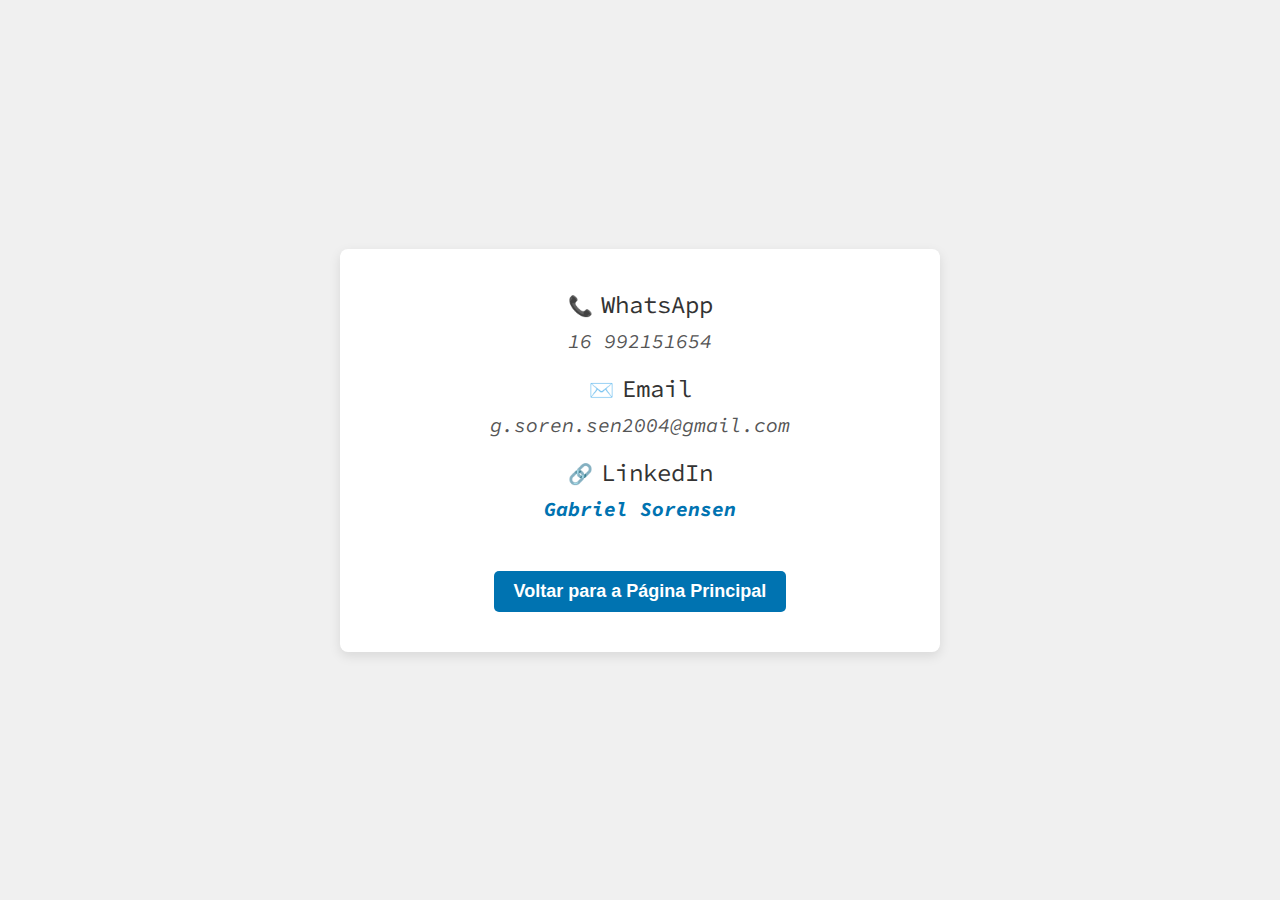
<file: contato.html>
<!DOCTYPE html>
<html lang="pt-br">
<head>
    <meta charset="UTF-8">
    <meta name="viewport" content="width=device-width, initial-scale=1.0">
    <link rel="stylesheet" href="stylecontatos.css">
    <link rel="preconnect" href="https://fonts.googleapis.com">
    <link rel="preconnect" href="https://fonts.gstatic.com" crossorigin>
    <link href="https://fonts.googleapis.com/css2?family=Source+Code+Pro:ital,wght@0,200..900;1,200..900&display=swap" rel="stylesheet">
    <title>Contato</title>
</head>
<body>
    <div class="contatos">
        <ul class="lista">
            <li>WhatsApp <p class="destaque">16 992151654</p></li>
            <li>Email <p class="destaque">g.soren.sen2004@gmail.com</p></li>
            <li>LinkedIn <p class="destaque"><a href="https://www.linkedin.com/in/gabriel-sorensen/" target="_blank">Gabriel Sorensen</a></p></li>
        </ul>

        <!-- Botão para retornar à página principal -->
        <a href="index.html">
            <button class="botao-retorno">Voltar para a Página Principal</button>
        </a>
    </div>
</body>
</html>
</file>
<file: stylecontatos.css>
* {
    margin: 0;
    padding: 0;
    outline: 0;
    box-sizing: border-box;
}

body {
    font-family: "Source Code Pro", monospace;
    background-color: #f0f0f0; /* Fundo suave */
    display: flex;
    justify-content: center;
    align-items: center;
    height: 100vh;
    padding: 20px;
}

.contatos {
    background-color: #ffffff;
    border-radius: 8px;
    box-shadow: 0px 4px 12px rgba(0, 0, 0, 0.1);
    padding: 40px;
    max-width: 600px;
    width: 100%;
    text-align: center;
}

.lista {
    list-style: none;
    margin-bottom: 30px;
}

.lista li {
    font-size: 24px;
    margin-bottom: 20px;
    color: #333;
}

.lista .destaque {
    font-size: 20px;
    color: #555;
    margin-top: 8px;
    font-style: italic;
}

.lista .destaque a {
    color: #0073b1; /* Cor do LinkedIn */
    text-decoration: none;
    font-weight: bold;
}

.lista .destaque a:hover {
    text-decoration: underline;
    color: #005582; /* Tom mais escuro no hover */
}

.lista li::before {
    content: "📞"; /* Ícone decorativo */
    font-size: 20px;
    color: #0073b1;
    margin-right: 8px;
}

.lista li:nth-child(2)::before {
    content: "✉️"; /* Ícone decorativo para o email */
}

.lista li:nth-child(3)::before {
    content: "🔗"; /* Ícone decorativo para o LinkedIn */
}

/* Estilo do botão de retorno */
.botao-retorno {
    cursor: pointer;
    background-color: #0073b1;
    border: none;
    padding: 10px 20px;
    border-radius: 5px;
    font-size: 18px;
    color: #ffffff;
    font-weight: bold;
    transition: 0.4s;
    margin-top: 20px;
}

.botao-retorno:hover {
    background-color: #005582;
    transform: scale(105%);
}
</file>
